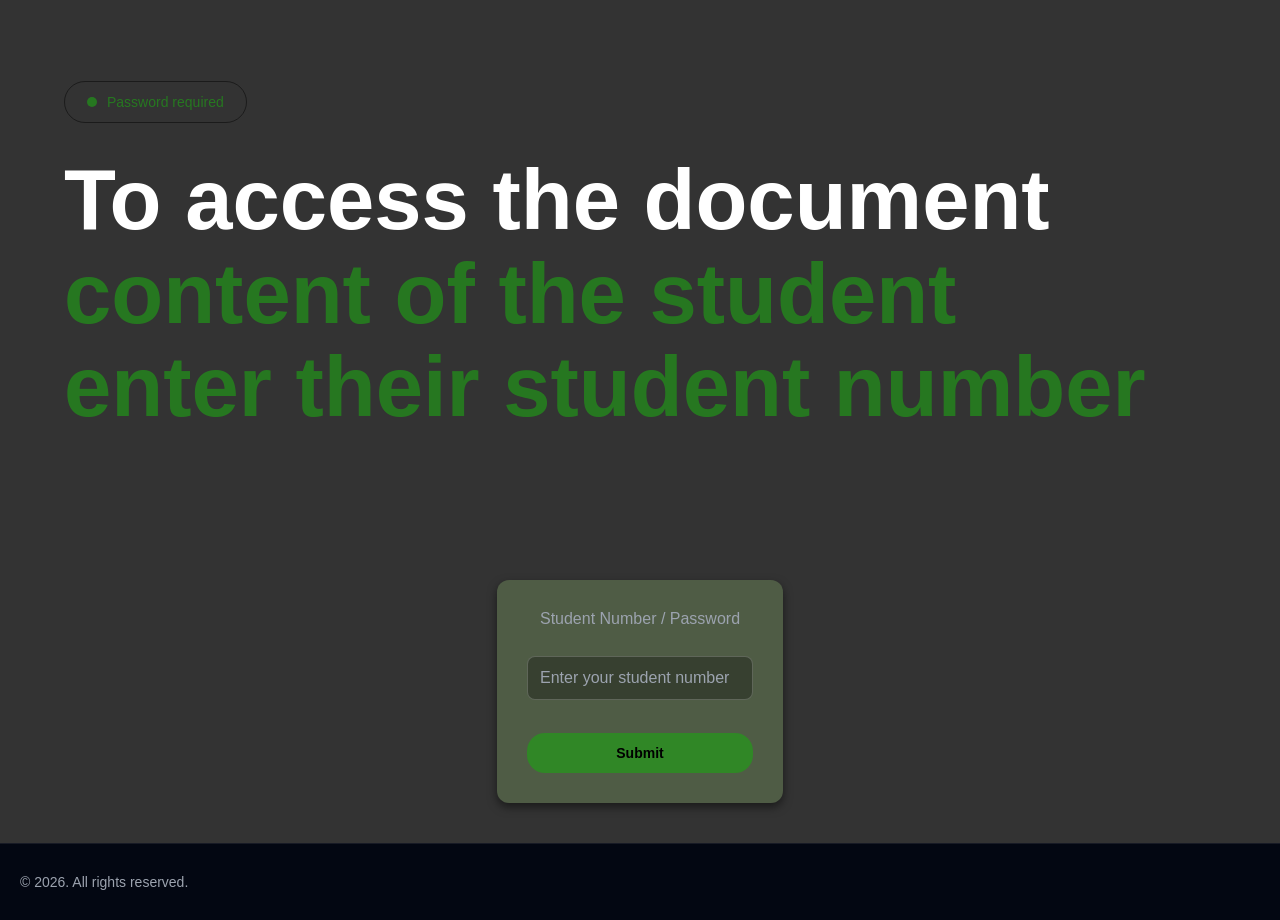
<file: index.html>
<!DOCTYPE html>
<html lang="en">
<head>
  <meta charset="UTF-8">
  <meta name="viewport" content="width=device-width, initial-scale=1.0">
  <title>Lwazi Siyanda Sibiya - Portfolio</title>
  <link rel="stylesheet" href="https://cdnjs.cloudflare.com/ajax/libs/font-awesome/6.4.0/css/all.min.css">
  <link rel="stylesheet" href="styles.css">
</head>
<body class="bod">
  <main>
    <section class="hero">
      <div class="hero-content">
        <div class="badge">
          <span class="dot"></span>
          Password required
        </div>
        <h1>
          To access the document<br>
          <span>content of the student<br> enter their student number</span>
        </h1>
      </div>
    </section>

    <form class="card card-login">
      <label for="userValue">Student Number / Password</label><br>
      <input type="password" id="userValue" name="password" placeholder="Enter your student number"><br><br>
      <button type="button" class="btn-primary" onclick="checkValue()">Submit</button>
    </form>

    <footer>
      <div class="copyright">
        &copy 2026. All rights reserved.
      </div>
    </footer>
  </main>

  <script src="script.js"></script>
</body>
</html>
</file>
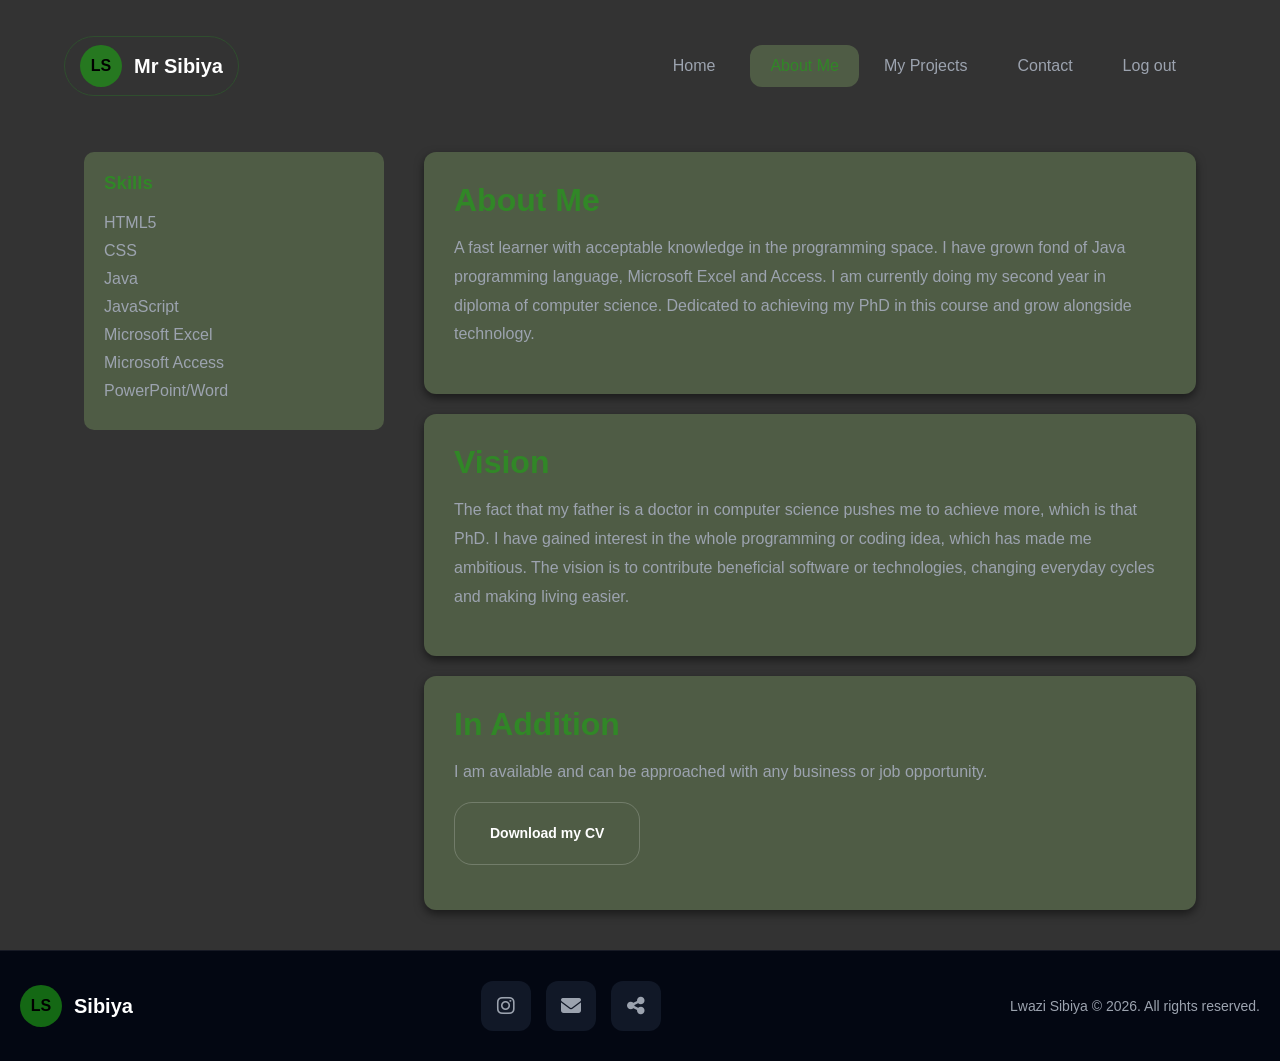
<file: about.html>
<!DOCTYPE html>
<html lang="en">
<head>
  <meta charset="UTF-8">
  <meta name="viewport" content="width=device-width, initial-scale=1.0">
  <title>About Me - Lwazi Siyanda Sibiya</title>
  <link rel="stylesheet" href="https://cdnjs.cloudflare.com/ajax/libs/font-awesome/6.4.0/css/all.min.css">
  <link rel="stylesheet" href="styles.css">
</head>
<body class="bodi">
    <header>
        <div class="logo">
            <div class="logo-circle">LS</div>
            <span>Mr Sibiya</span>
        </div>

        <button class="menu-toggle" id="menuToggle">
            <i class="fas fa-bars"></i>
        </button>

        <nav class="horizontal" id="navMenu">
            <ul>
                <li><a href="portfolio.html">Home</a></li>
                <li><a href="about.html" class="active">About Me</a></li>
                <li><a href="projects.html">My Projects</a></li>
                <li><a href="contact.html">Contact</a></li>
                <li><a href="index.html">Log out</a></li>
            </ul>
        </nav>
    </header>

    <div class="container">
        <aside>
            <h3>Skills</h3>
            <ul>
                <li>HTML5</li>
                <li>CSS</li>
                <li>Java</li>
                <li>JavaScript</li>
                <li>Microsoft Excel</li>
                <li>Microsoft Access</li>
                <li>PowerPoint/Word</li>
            </ul>
        </aside>

        <main>
            <section class="card">
                <h2>About Me</h2>
                <p>A fast learner with acceptable knowledge in the programming space. I have grown fond of Java programming language, Microsoft Excel and Access. I am currently doing my second year in diploma of computer science. Dedicated to achieving my PhD in this course and grow alongside technology.</p>
            </section>

            <section class="card">
                <h2>Vision</h2>
                <p>The fact that my father is a doctor in computer science pushes me to achieve more, which is that PhD. I have gained interest in the whole programming or coding idea, which has made me ambitious. The vision is to contribute beneficial software or technologies, changing everyday cycles and making living easier.</p>
            </section>

            <section class="card">
                <h2>In Addition</h2>
                <p>I am available and can be approached with any business or job opportunity.</p>
                <p>
                    <a href="#" class="btn-secondary">Download my CV</a>
                </p>
            </section>
        </main>
    </div>

    <footer>
        <div class="footer-logo">
            <div class="logo-circle">LS</div>
            <span>Sibiya</span>
        </div>

        <div class="social-icons">
            <a href="https://www.instagram.com/irreplaceable_homeboy" target="_blank" rel="noopener noreferrer" title="Instagram">
                <i class="fab fa-instagram"></i>
            </a>
            <a href="mailto:000siyanda@gmail.com" title="Email">
                <i class="fas fa-envelope"></i>
            </a>
            <a href="https://www.threads.net/@irreplaceable_homeboy" target="_blank" rel="noopener noreferrer" title="Threads">
                <i class="fas fa-share-nodes"></i>
            </a>
        </div>

        <div class="copyright">
            Lwazi Sibiya &copy 2026. All rights reserved.
        </div>
    </footer>

    <script src="script.js"></script>
</body>
</html>
</file>
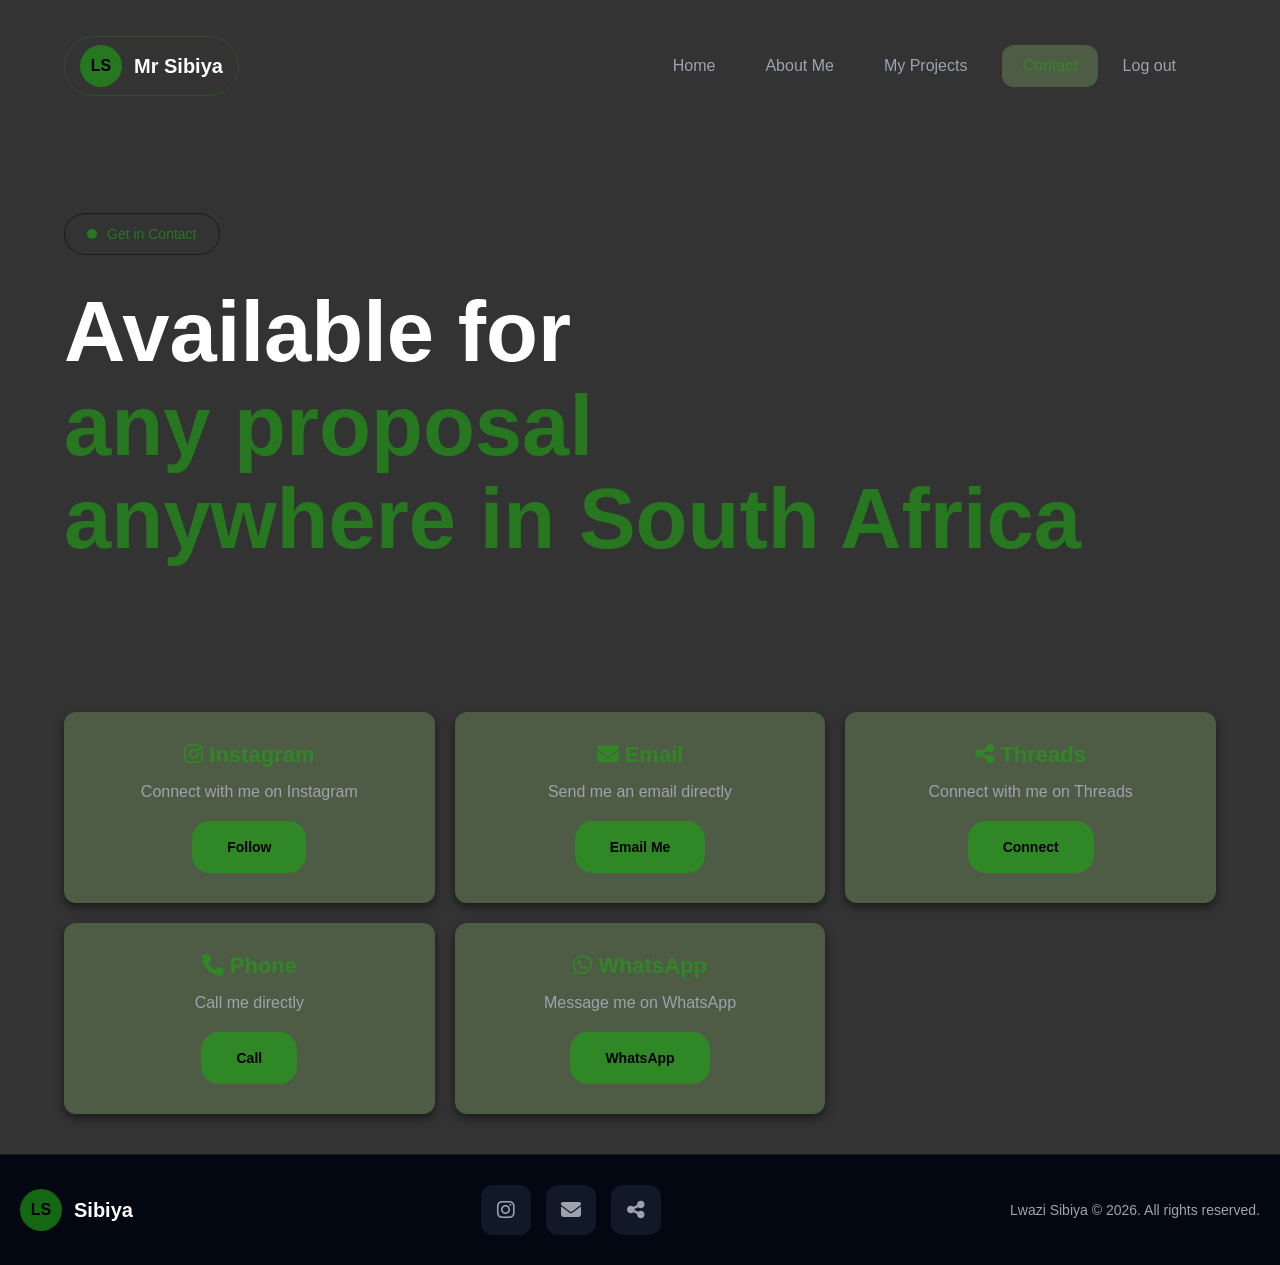
<file: contact.html>
<!DOCTYPE html>
<html lang="en">
<head>
  <meta charset="UTF-8">
  <meta name="viewport" content="width=device-width, initial-scale=1.0">
  <title>Contact - Lwazi Siyanda Sibiya</title>
  <link rel="stylesheet" href="https://cdnjs.cloudflare.com/ajax/libs/font-awesome/6.4.0/css/all.min.css">
  <link rel="stylesheet" href="styles.css">
</head>
<body class="body">
    <header>
        <div class="logo">
            <div class="logo-circle">LS</div>
            <span>Mr Sibiya</span>
        </div>

        <button class="menu-toggle" id="menuToggle">
            <i class="fas fa-bars"></i>
        </button>

        <nav class="horizontal" id="navMenu">
            <ul>
                <li><a href="portfolio.html">Home</a></li>
                <li><a href="about.html">About Me</a></li>
                <li><a href="projects.html">My Projects</a></li>
                <li><a href="contact.html" class="active">Contact</a></li>
                <li><a href="index.html">Log out</a></li>
            </ul>
        </nav>
    </header>

    <main>
        <section class="hero">
            <div class="hero-content">
                <div class="badge">
                    <span class="dot"></span>
                    Get in Contact
                </div>
                <h1>
                    Available for<br>
                    <span>any proposal<br>anywhere in South Africa</span>
                </h1>
            </div>
        </section>

        <section class="contact-grid">
            <div class="contact-card">
                <h2><i class="fab fa-instagram"></i> Instagram</h2>
                <p>Connect with me on Instagram</p>
                <a href="https://www.instagram.com/irreplaceable_homeboy" target="_blank" rel="noopener noreferrer" class="btn-primary">Follow</a>
            </div>

            <div class="contact-card">
                <h2><i class="fas fa-envelope"></i> Email</h2>
                <p>Send me an email directly</p>
                <a href="mailto:000siyanda@gmail.com" class="btn-primary">Email Me</a>
            </div>

            <div class="contact-card">
                <h2><i class="fas fa-share-nodes"></i> Threads</h2>
                <p>Connect with me on Threads</p>
                <a href="https://www.threads.net/@irreplaceable_homeboy" target="_blank" rel="noopener noreferrer" class="btn-primary">Connect</a>
            </div>

            <div class="contact-card">
                <h2><i class="fas fa-phone"></i> Phone</h2>
                <p>Call me directly</p>
                <a href="tel:+27661107824" class="btn-primary">Call</a>
            </div>

            <div class="contact-card">
                <h2><i class="fab fa-whatsapp"></i> WhatsApp</h2>
                <p>Message me on WhatsApp</p>
                <a href="https://wa.me/27661107824" target="_blank" rel="noopener noreferrer" class="btn-primary">WhatsApp</a>
            </div>
        </section>
    </main>

    <footer>
        <div class="footer-logo">
            <div class="logo-circle">LS</div>
            <span>Sibiya</span>
        </div>

        <div class="social-icons">
            <a href="https://www.instagram.com/irreplaceable_homeboy" target="_blank" rel="noopener noreferrer" title="Instagram">
                <i class="fab fa-instagram"></i>
            </a>
            <a href="mailto:000siyanda@gmail.com" title="Email">
                <i class="fas fa-envelope"></i>
            </a>
            <a href="https://www.threads.net/@irreplaceable_homeboy" target="_blank" rel="noopener noreferrer" title="Threads">
                <i class="fas fa-share-nodes"></i>
            </a>
        </div>

        <div class="copyright">
            Lwazi Sibiya &copy 2026. All rights reserved.
        </div>
    </footer>

    <script src="script.js"></script>
</body>
</html>
</file>
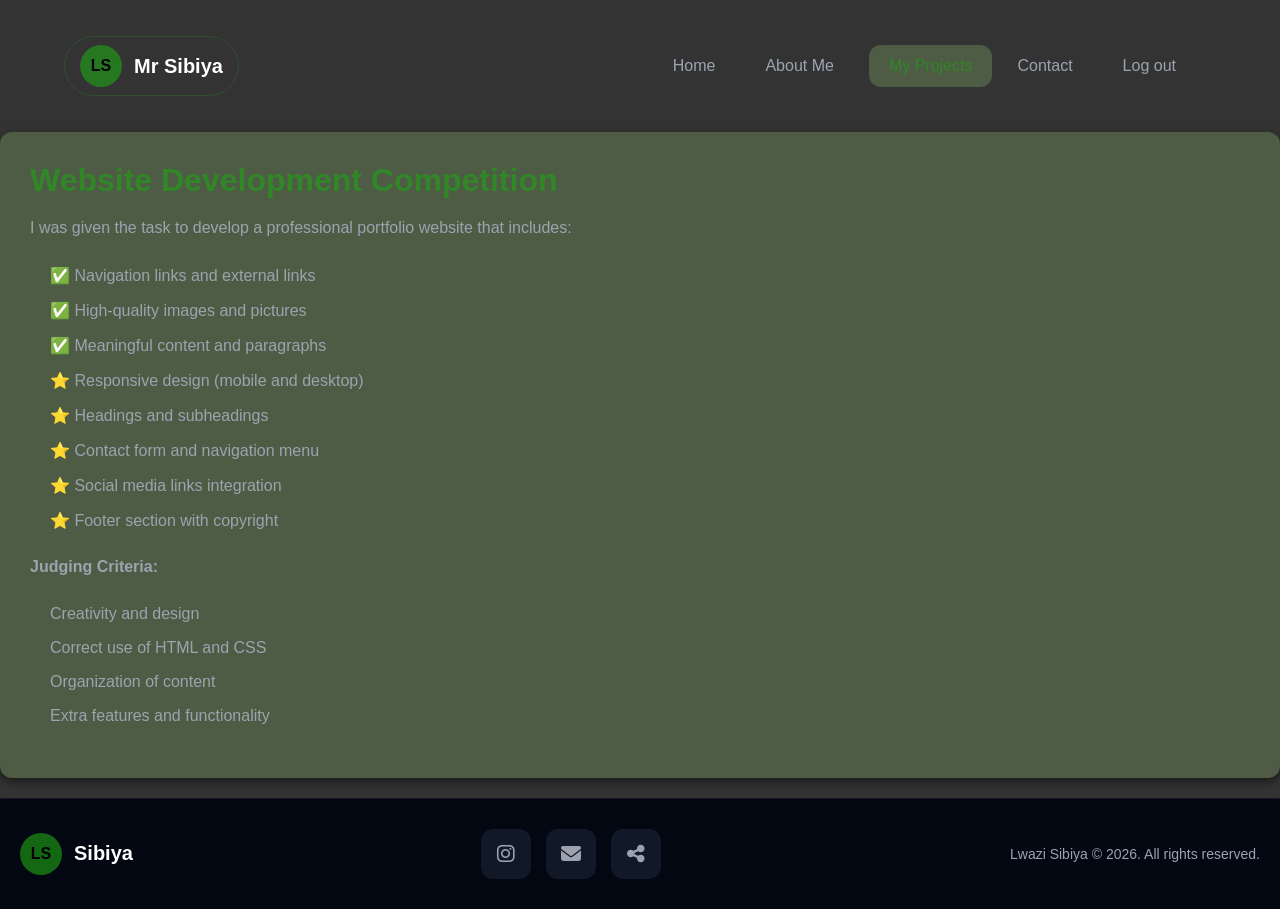
<file: projects.html>
<!DOCTYPE html>
<html lang="en">
<head>
  <meta charset="UTF-8">
  <meta name="viewport" content="width=device-width, initial-scale=1.0">
  <title>My Projects - Lwazi Siyanda Sibiya</title>
  <link rel="stylesheet" href="https://cdnjs.cloudflare.com/ajax/libs/font-awesome/6.4.0/css/all.min.css">
  <link rel="stylesheet" href="styles.css">
</head>
<body class="bodi">
    <header>
        <div class="logo">
            <div class="logo-circle">LS</div>
            <span>Mr Sibiya</span>
        </div>

        <button class="menu-toggle" id="menuToggle">
            <i class="fas fa-bars"></i>
        </button>

        <nav class="horizontal" id="navMenu">
            <ul>
                <li><a href="portfolio.html">Home</a></li>
                <li><a href="about.html">About Me</a></li>
                <li><a href="projects.html" class="active">My Projects</a></li>
                <li><a href="contact.html">Contact</a></li>
                <li><a href="index.html">Log out</a></li>
            </ul>
        </nav>
    </header>

    <main>
        <section class="card">
            <h2>Website Development Competition</h2>
            <p>I was given the task to develop a professional portfolio website that includes:</p>
            <ul class="project-list">
                <li>✅ Navigation links and external links</li>
                <li>✅ High-quality images and pictures</li>
                <li>✅ Meaningful content and paragraphs</li>
                <li>⭐ Responsive design (mobile and desktop)</li>
                <li>⭐ Headings and subheadings</li>
                <li>⭐ Contact form and navigation menu</li>
                <li>⭐ Social media links integration</li>
                <li>⭐ Footer section with copyright</li>
            </ul>
            <p><strong>Judging Criteria:</strong></p>
            <ul class="project-list">
                <li>Creativity and design</li>
                <li>Correct use of HTML and CSS</li>
                <li>Organization of content</li>
                <li>Extra features and functionality</li>
            </ul>
        </section>
    </main>

    <footer>
        <div class="footer-logo">
            <div class="logo-circle">LS</div>
            <span>Sibiya</span>
        </div>

        <div class="social-icons">
            <a href="https://www.instagram.com/irreplaceable_homeboy" target="_blank" rel="noopener noreferrer" title="Instagram">
                <i class="fab fa-instagram"></i>
            </a>
            <a href="mailto:000siyanda@gmail.com" title="Email">
                <i class="fas fa-envelope"></i>
            </a>
            <a href="https://www.threads.net/@irreplaceable_homeboy" target="_blank" rel="noopener noreferrer" title="Threads">
                <i class="fas fa-share-nodes"></i>
            </a>
        </div>

        <div class="copyright">
            Lwazi Sibiya &copy 2026. All rights reserved.
        </div>
    </footer>

    <script src="script.js"></script>
</body>
</html>
</file>
<file: styles.css>
* {
    margin: 0;
    padding: 0;
    box-sizing: border-box;
    font-family: 'Arial', 'Helvetica', sans-serif;
}

:root {
    --primary-color: #1fa016a1;
    --accent-color: #38ef0a;
    --text-light: #9ca3af;
    --text-lighter: #abc4c3;
    --bg-dark: #030712;
    --card-bg: rgba(185, 247, 137, 0.205);
}

html, body {
    height: 100%;
    width: 100%;
}

/* BACKGROUND STYLES */
.bodi, .body, .bod {
    min-height: 100vh;
    background-size: cover;
    background-position: center;
    background-attachment: fixed;
    color: white;
    display: flex;
    flex-direction: column;
    overflow-x: hidden;
}

.bodi, .bod {
    background: linear-gradient(rgba(0,0,0,0.8), rgba(0,0,0,0.8)), url("https://images.unsplash.com/photo-1515879218367-8466d910aaa4");
}

.body {
    background: linear-gradient(rgba(0,0,0,0.8), rgba(0,0,0,0.8)), url("https://tse2.mm.bing.net/th/id/OIP.RxRC62uHa3tmS_B2AeBJbwHaEk?pid=Api&h=220");
}

main {
    flex: 1;
    display: flex;
    flex-direction: column;
    width: 100%;
}

/* HEADER */
header {
    width: 90%;
    margin: auto;
    padding: 25px 0;
    display: flex;
    justify-content: space-between;
    align-items: center;
    top: 0;
}

.logo {
    display: flex;
    align-items: center;
    gap: 12px;
    border: 1px solid rgb(47, 78, 46);
    padding: 8px 15px;
    border-radius: 35px;
    flex-shrink: 0;
}

.logo-circle {
    width: 42px;
    height: 42px;
    background: var(--primary-color);
    color: #000;
    border-radius: 50%;
    display: flex;
    justify-content: center;
    align-items: center;
    font-weight: bold;
    flex-shrink: 0;
}

.logo span {
    font-size: 20px;
    font-weight: 600;
    white-space: nowrap;
}

.menu-toggle {
    display: none;
    background: none;
    border: none;
    color: white;
    font-size: 24px;
    cursor: pointer;
    padding: 10px;
}

nav {
    display: flex;
    padding: 20px;
    gap: 20px;
    justify-content: space-between;
    align-items: center;
}

nav ul {
    list-style: none;
    display: flex;
    gap: 10px;
    flex-wrap: wrap;
}

nav a {
    text-decoration: none;
    color: var(--text-light);
    padding: 12px 20px;
    border-radius: 12px;
    transition: 0.3s;
    white-space: nowrap;
    display: inline-block;
}

nav a.active,
nav a:hover {
    background: rgba(185, 247, 137, 0.205);
    color: var(--primary-color);
    transform: translateX(5px);
}

/* HERO SECTION */
.hero {
    width: 90%;
    margin: auto;
    min-height: 60vh;
    display: flex;
    justify-content: space-between;
    align-items: center;
    gap: 50px;
    padding: 40px 0;
}

.hero-content {
    flex: 1;
    min-width: 0;
}

.badge {
    display: inline-flex;
    align-items: center;
    gap: 10px;
    padding: 12px 22px;
    border: 1px solid rgba(13, 13, 13, 0.6);
    border-radius: 35px;
    color: var(--primary-color);
    margin-bottom: 30px;
    font-size: 14px;
}

.dot {
    width: 10px;
    height: 10px;
    background: var(--primary-color);
    border-radius: 50%;
    flex-shrink: 0;
}

.hero h1 {
    font-size: clamp(32px, 8vw, 85px);
    line-height: 1.1;
    margin-bottom: 25px;
    word-wrap: break-word;
}

.hero h1 span {
    color: var(--primary-color);
}

.hero p {
    max-width: 650px;
    color: var(--text-lighter);
    font-size: clamp(14px, 3vw, 20px);
    line-height: 1.8;
    margin-bottom: 30px;
}

.location {
    color: var(--accent-color);
    margin-bottom: 40px;
    display: flex;
    align-items: center;
    gap: 10px;
    font-size: 14px;
}

.location i {
    color: var(--primary-color);
}

.buttons {
    display: flex;
    gap: 20px;
    flex-wrap: wrap;
}

.btn-primary, .btn-secondary {
    text-decoration: none;
    padding: 18px 35px;
    border-radius: 18px;
    font-weight: bold;
    border: none;
    cursor: pointer;
    font-size: 14px;
    transition: 0.3s;
    display: inline-block;
}

.btn-primary {
    background: var(--primary-color);
    color: #000;
}

.btn-primary:hover {
    transform: translateY(-2px);
    box-shadow: 0 8px 20px rgba(31, 160, 22, 0.4);
}

.btn-secondary {
    color: white;
    border: 1px solid rgba(255, 255, 255, 0.2);
    background: transparent;
}

.btn-secondary:hover {
    background: rgba(255, 255, 255, 0.1);
    border-color: rgba(255, 255, 255, 0.4);
}

/* IMAGE SECTION */
.hero-image {
    flex: 1;
    display: flex;
    justify-content: center;
    align-items: center;
    min-width: 0;
}

.image-frame {
    width: 100%;
    max-width: 460px;
    height: auto;
    aspect-ratio: 9/16;
    border: 1px solid rgba(10, 72, 28, 0.4);
    border-radius: 25px;
    overflow: hidden;
}

.image-frame img,
.image-frame video {
    width: 100%;
    height: 100%;
    object-fit: cover;
}

/* STATS SECTION */
.stats {
    width: 90%;
    margin: auto;
    padding: 80px 0;
    display: flex;
    gap: 80px;
    justify-content: center;
    flex-wrap: wrap;
}

.stat-box {
    text-align: center;
}

.stat-box h2 {
    color: var(--primary-color);
    font-size: clamp(32px, 6vw, 48px);
    font-weight: 700;
    margin-bottom: 10px;
}

.stat-box p {
    color: var(--text-light);
    font-size: 20px;
}

/* CONTAINER & SIDEBAR */
.container {
    display: flex;
    padding: 20px;
    gap: 40px;
    width: 90%;
    margin: auto;
    flex-wrap: wrap;
}

aside {
    flex: 0 1 300px;
    background: var(--card-bg);
    padding: 20px;
    border-radius: 10px;
    height: fit-content;
}

aside h3 {
    margin-bottom: 20px;
    color: var(--primary-color);
}

aside ul {
    list-style: none;
}

aside li {
    margin: 10px 0;
    color: var(--text-light);
}

/* CARDS */
.card {
    background: var(--card-bg);
    padding: 30px;
    margin-bottom: 20px;
    border-radius: 12px;
    box-shadow: 0 4px 10px rgba(0, 0, 0, 0.5);
}

.card h2 {
    color: var(--primary-color);
    margin-bottom: 15px;
    font-size: clamp(24px, 5vw, 32px);
}

.card p {
    color: var(--text-light);
    line-height: 1.8;
    margin-bottom: 15px;
}

.card img {
    width: 40%;
    border-radius: 10px;
    margin-top: 10px;
}

.card-login {
    max-width: 500px;
    margin: 40px auto;
    text-align: center;
}

.card-login label {
    color: var(--text-light);
    display: block;
    margin-bottom: 10px;
}

.card-login input {
    width: 100%;
    padding: 12px;
    margin-bottom: 15px;
    border: 1px solid rgba(255, 255, 255, 0.2);
    border-radius: 8px;
    background: rgba(0, 0, 0, 0.3);
    color: white;
    font-size: 16px;
}

.card-login input::placeholder {
    color: var(--text-light);
}

.card-login button {
    width: 100%;
    padding: 12px;
}

.project-list {
    list-style: none;
    margin: 15px 0;
}

.project-list li {
    color: var(--text-light);
    padding: 8px 0;
    padding-left: 20px;
}

/* CONTACT GRID */
.contact-grid {
    display: grid;
    grid-template-columns: repeat(auto-fit, minmax(280px, 1fr));
    gap: 20px;
    width: 90%;
    margin: 40px auto;
}

.contact-card {
    background: var(--card-bg);
    padding: 30px;
    border-radius: 12px;
    text-align: center;
    box-shadow: 0 4px 10px rgba(0, 0, 0, 0.5);
    transition: 0.3s;
}

.contact-card:hover {
    transform: translateY(-5px);
}

.contact-card h2 {
    color: var(--primary-color);
    margin-bottom: 15px;
    font-size: 22px;
}

.contact-card p {
    color: var(--text-light);
    margin-bottom: 20px;
}

/* FOOTER */
footer {
    border-top: 1px solid rgba(255, 255, 255, 0.08);
    padding: 30px 20px;
    display: flex;
    justify-content: space-between;
    align-items: center;
    background: var(--bg-dark);
    width: 100%;
    margin-top: auto;
    flex-wrap: wrap;
    gap: 20px;
}

.footer-logo {
    display: flex;
    align-items: center;
    gap: 12px;
}

.footer-logo span {
    font-size: 20px;
    font-weight: 600;
    color: white;
}

.social-icons {
    display: flex;
    gap: 15px;
    flex-wrap: wrap;
}

.social-icons a {
    width: 50px;
    height: 50px;
    background: #111827;
    border-radius: 12px;
    display: flex;
    justify-content: center;
    align-items: center;
    color: var(--text-light);
    font-size: 20px;
    text-decoration: none;
    transition: 0.3s;
}

.social-icons a:hover {
    background: var(--primary-color);
    color: black;
    transform: translateY(-3px);
}

.copyright {
    color: var(--text-light);
    font-size: 14px;
}

/* RESPONSIVE DESIGN */
@media (max-width: 768px) {
    .menu-toggle {
        display: block;
    }

    header {
        width: 95%;
        flex-wrap: wrap;
    }

    nav {
        display: none;
        width: 100%;
        flex-direction: column;
        padding: 0;
        gap: 0;
        background: rgba(0, 0, 0, 0.9);
        border-radius: 8px;
        margin-top: 10px;
        position: absolute;
        top: 80px;
        right: 20px;
        z-index: 1000;
    }

    nav.active {
        display: flex;
    }

    nav ul {
        flex-direction: column;
        width: 100%;
    }

    nav a {
        padding: 15px 20px;
        display: block;
        border-radius: 0;
    }

    .hero {
        flex-direction: column;
        text-align: center;
        gap: 30px;
        min-height: auto;
        padding: 20px 0;
    }

    .hero-image {
        width: 100%;
    }

    .buttons {
        justify-content: center;
    }

    .location {
        justify-content: center;
    }

    .stats {
        gap: 40px;
        padding: 40px 0;
    }

    .container {
        flex-direction: column;
        padding: 10px;
        gap: 20px;
        width: 100%;
    }

    aside {
        flex: 1;
    }

    footer {
        justify-content: center;
        text-align: center;
        gap: 30px;
    }

    .social-icons {
        justify-content: center;
    }
}

@media (max-width: 480px) {
    .logo span {
        font-size: 16px;
    }

    .badge {
        padding: 8px 15px;
        font-size: 12px;
    }

    .hero h1 {
        font-size: 28px;
    }

    .btn-primary, .btn-secondary {
        padding: 12px 24px;
        font-size: 12px;
    }

    .buttons {
        flex-direction: column;
        gap: 10px;
    }

    .btn-primary, .btn-secondary {
        width: 100%;
    }

    .card {
        padding: 20px;
    }

    .contact-grid {
        grid-template-columns: 1fr;
        width: 95%;
    }

    footer {
        padding: 20px 10px;
    }

    .social-icons a {
        width: 40px;
        height: 40px;
        font-size: 16px;
    }
}

/* ACCESSIBILITY */
a:focus, button:focus, input:focus {
    outline: 2px solid var(--primary-color);
    outline-offset: 2px;
}

/* PRINT STYLES */
@media print {
    header, footer, .menu-toggle {
        display: none;
    }
}
</file>
